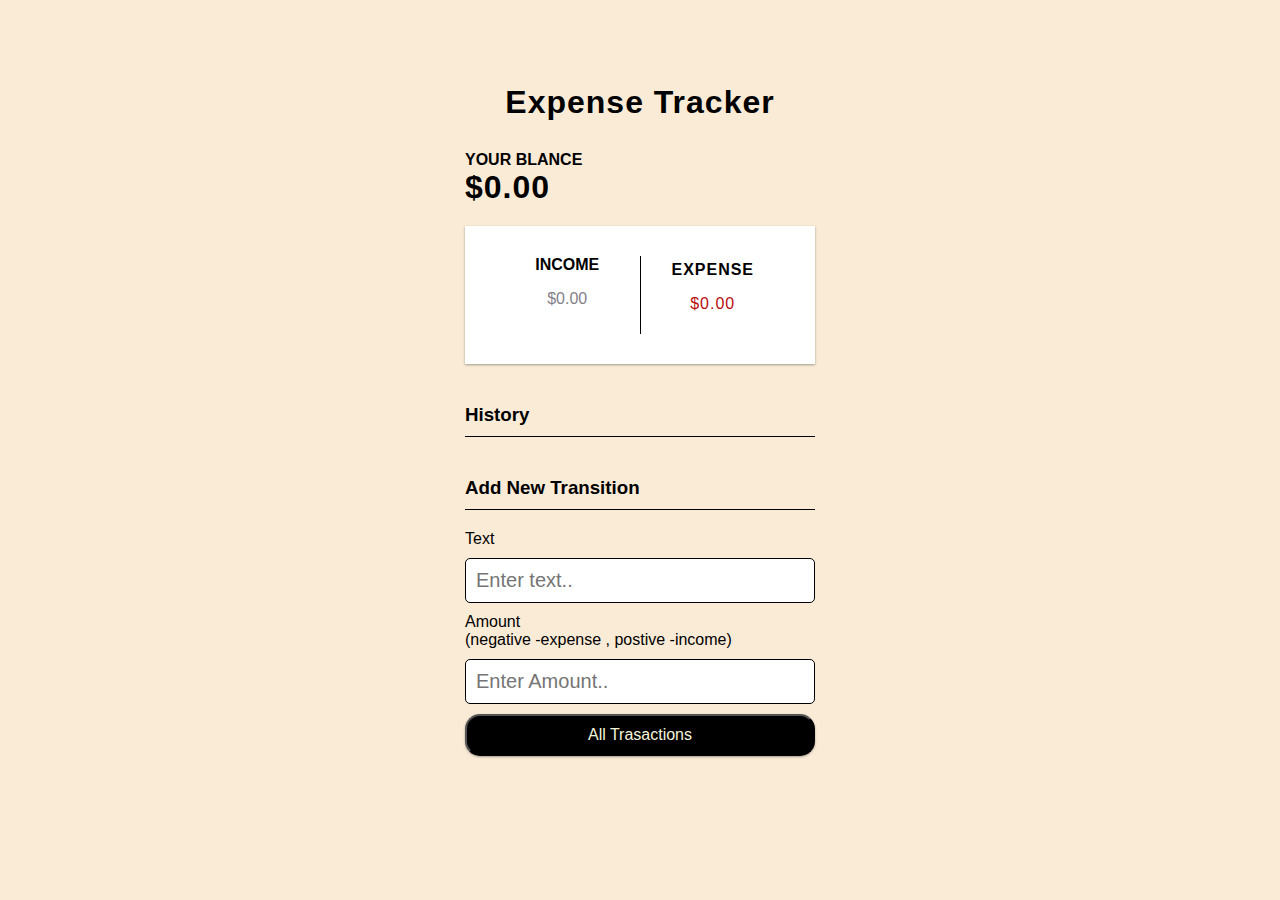
<file: index.html>
<!DOCTYPE html>
<html lang="en">
<head>
    <meta charset="UTF-8">
    <meta name="viewport" content="width=device-width, initial-scale=1.0">
    <title>Expense Tracker</title>
    <link rel="stylesheet" href="style.css">
</head>
<body>


    <!-- <video autoplay muted loop id="myVideo">
        <source src="expense tracker/7535085-hd_1920_1080_25fps.mp4" type="video/mp4">
      </video> -->
    <h1>Expense Tracker</h1>
    <div class="container">
        <h4>Your Blance</h4>
        <h1 id="blance">$0.00</h1>


        <div class="income-expense-container">
            <div class="">   
                <h4>Income</h4>
                <p id="money-plus" class="money-plus">
                    +$0.00
                </p>
            </div>

            <!-- expensecreter -->
            <div class="money">
                <h4>Expense</h4>
                <p id="money-minus" class="money-minus">
                -$0.00
            </p>
            </div>      
        </div>
        <h3>History</h3>
        <ul id="list" class="list">
            <li class="minus">
                Cash <span>-$200</span> 
                <button class="delete-btn">X</button>
            </li>
        </ul>

        <h3>Add New Transition</h3>
        <form action="" id="form">
            <div class="form-control">
                <label for="Text">Text</label>
                <input type="text" id="text" placeholder="Enter text..">
            </div>
            

            <div class="form-control">
                <label for="Amount">Amount <br>(negative -expense , postive -income)</label>
                <input type="number" id="amount" placeholder="Enter Amount..">
            </div>

            
            <button  type="submit" class="btn">All Trasactions</button>
        </form>
    </div>



    <script src="index.js"></script>
</body>
</html>
</file>
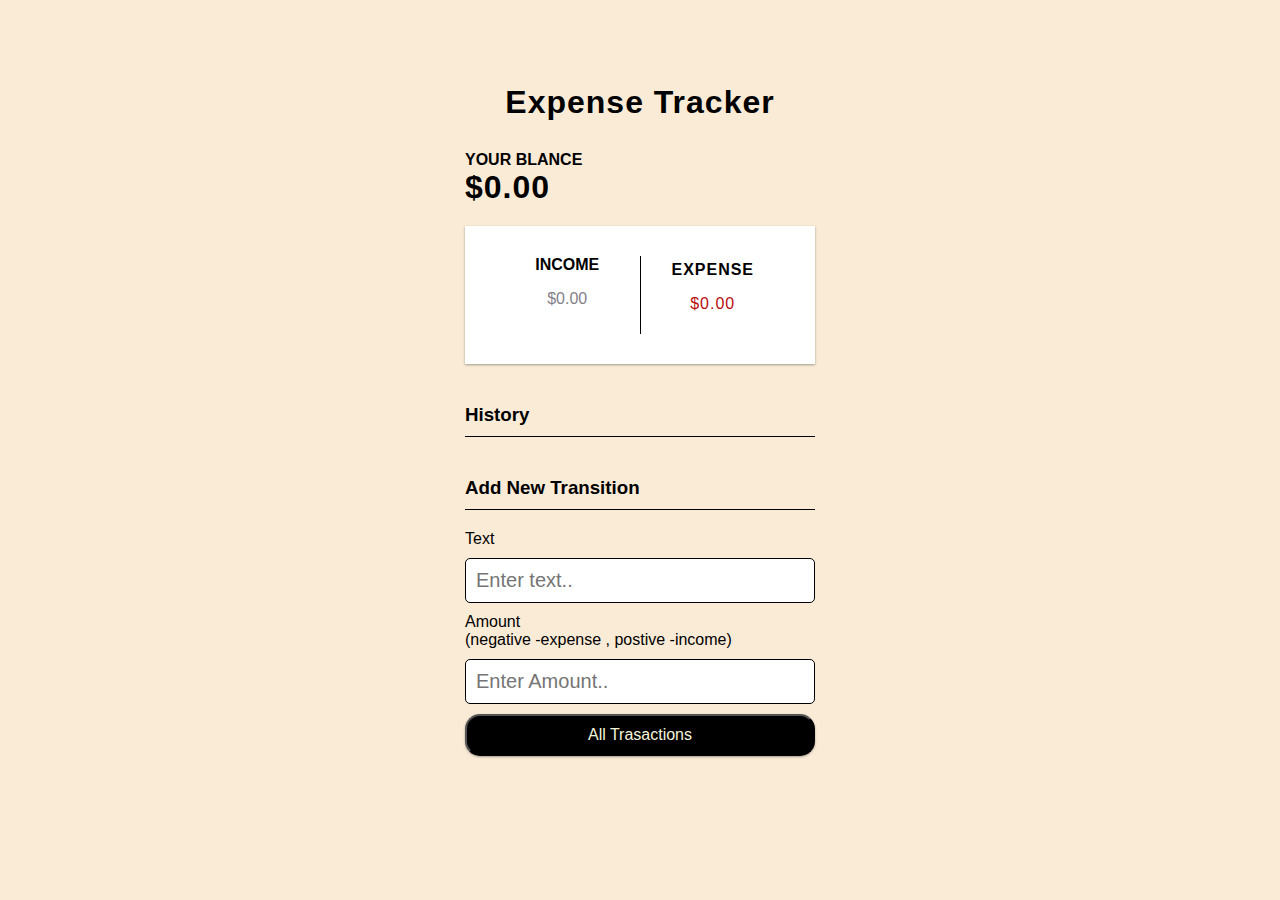
<file: expense tracker/index.html>
<!DOCTYPE html>
<html lang="en">
<head>
    <meta charset="UTF-8">
    <meta name="viewport" content="width=device-width, initial-scale=1.0">
    <title>Expense Tracker</title>
    <link rel="stylesheet" href="style.css">
</head>
<body>


    <!-- <video autoplay muted loop id="myVideo">
        <source src="expense tracker/7535085-hd_1920_1080_25fps.mp4" type="video/mp4">
      </video> -->
    <h1>Expense Tracker</h1>
    <div class="container">
        <h4>Your Blance</h4>
        <h1 id="blance">$0.00</h1>


        <div class="income-expense-container">
            <div class="">   
                <h4>Income</h4>
                <p id="money-plus" class="money-plus">
                    +$0.00
                </p>
            </div>

            <!-- expensecreter -->
            <div class="money">
                <h4>Expense</h4>
                <p id="money-minus" class="money-minus">
                -$0.00
            </p>
            </div>      
        </div>
        <h3>History</h3>
        <ul id="list" class="list">
            <li class="minus">
                Cash <span>-$200</span> 
                <button class="delete-btn">X</button>
            </li>
        </ul>

        <h3>Add New Transition</h3>
        <form action="" id="form">
            <div class="form-control">
                <label for="Text">Text</label>
                <input type="text" id="text" placeholder="Enter text..">
            </div>
            

            <div class="form-control">
                <label for="Amount">Amount <br>(negative -expense , postive -income)</label>
                <input type="number" id="amount" placeholder="Enter Amount..">
            </div>

            
            <button  type="submit" class="btn">All Trasactions</button>
        </form>
    </div>



    <script src="index.js"></script>
</body>
</html>
</file>
<file: style.css>
:root{
    --box-shadow:0 1px 3px rgba(0,0,0,0.12),
    0 1px 2px rgba(0,0,0,0.24);
}

*{
   box-sizing: border-box;
}
body{
    background-color: antiquewhite;
    display: flex;
    flex-direction: column;
    align-items: center;
    justify-content: center;
    min-height: 100vh;
    margin: 0;
    font-family: 'Trebuchet MS', 'Lucida Sans Unicode', 'Lucida Grande', 'Lucida Sans', Arial, sans-serif;

}

.container{
    margin: 30px auto;
    width: 350px;
}
h1{
    letter-spacing: 1px;
    margin: 0;
}

h3{
    border-bottom: 1px solid rgb(0, 0, 0);
    padding-bottom: 10px;
    margin: 40px 0px 10px;
}

h4{
    margin: 0;
    text-transform: uppercase;
}
.income-expense-container{
    background-color: white;
    box-shadow: var(--box-shadow);
    padding:    30px;
    display: flex;
    justify-content: center;
    margin: 20px 0;

}
.income-expense-container > div{
    flex: 1;
    text-align: center;
}

.income-expense-container>div:first-of-type{
    border-right: 1px solid black;
}

.money{
    font-size: 2;
    letter-spacing: 1px;
    margin: 5px 0;
}
.money-plus{
    color: rgb(132, 127, 136);
}
.money-minus{
    color: rgb(186, 12, 12);
}

label{
    display: inline-block;
    margin: 10px 0;
}
input[type="text"],input[type="number"]{
    border: 1px solid black;
    border-radius: 5px;
    display: block;
    font-size: 20px;
    padding: 10px;
    width: 100%;
}
.btn{
    border-radius: 15px;
    cursor: pointer;
    background-color: black;
    color: beige;
    box-shadow: var(--box-shadow);
    font-size: 16px;
    display: block;
    margin: 10px 0 30px;
    padding: 10px;
    width: 100%;
    
}
.btn:focus,.delete-btn:focus{
    outline: 0;

}
.list{
    list-style-type: none;
    padding: 0;
    margin-bottom: 40px;
}
.list li{
    background-color: whitesmoke;
    box-shadow: var(--box-shadow);
    color: #333;
    display: flex;
    justify-content: space-between;
    position: relative;
    padding: 10px;
    margin: 10px 0;
}
.list li.plus{
    border-right: 5px solid  rgb(100, 21, 165);
}

.list li.minus{
    border-right: 5px solid rgb(186, 12, 12);
}
.delete-btn{
    cursor: pointer;
    background-color: blue;
    border: 0;
    color: beige;
    line-height: 22px;
    padding: 2px 5px;
    position: absolute;
    top: 50%;
    left: 0;
    transform: translate(-100%, -50%);
    opacity: 0;
    transition: opacity 0.3s ease;
}
.list li:hover .delete-btn{
    opacity: 1;
}
</file>
<file: expense tracker/style.css>
:root{
    --box-shadow:0 1px 3px rgba(0,0,0,0.12),
    0 1px 2px rgba(0,0,0,0.24);
}

*{
   box-sizing: border-box;
}
body{
    background-color: antiquewhite;
    display: flex;
    flex-direction: column;
    align-items: center;
    justify-content: center;
    min-height: 100vh;
    margin: 0;
    font-family: 'Trebuchet MS', 'Lucida Sans Unicode', 'Lucida Grande', 'Lucida Sans', Arial, sans-serif;

}

.container{
    margin: 30px auto;
    width: 350px;
}
h1{
    letter-spacing: 1px;
    margin: 0;
}

h3{
    border-bottom: 1px solid rgb(0, 0, 0);
    padding-bottom: 10px;
    margin: 40px 0px 10px;
}

h4{
    margin: 0;
    text-transform: uppercase;
}
.income-expense-container{
    background-color: white;
    box-shadow: var(--box-shadow);
    padding:    30px;
    display: flex;
    justify-content: center;
    margin: 20px 0;

}
.income-expense-container > div{
    flex: 1;
    text-align: center;
}

.income-expense-container>div:first-of-type{
    border-right: 1px solid black;
}

.money{
    font-size: 2;
    letter-spacing: 1px;
    margin: 5px 0;
}
.money-plus{
    color: rgb(132, 127, 136);
}
.money-minus{
    color: rgb(186, 12, 12);
}

label{
    display: inline-block;
    margin: 10px 0;
}
input[type="text"],input[type="number"]{
    border: 1px solid black;
    border-radius: 5px;
    display: block;
    font-size: 20px;
    padding: 10px;
    width: 100%;
}
.btn{
    border-radius: 15px;
    cursor: pointer;
    background-color: black;
    color: beige;
    box-shadow: var(--box-shadow);
    font-size: 16px;
    display: block;
    margin: 10px 0 30px;
    padding: 10px;
    width: 100%;
    
}
.btn:focus,.delete-btn:focus{
    outline: 0;

}
.list{
    list-style-type: none;
    padding: 0;
    margin-bottom: 40px;
}
.list li{
    background-color: whitesmoke;
    box-shadow: var(--box-shadow);
    color: #333;
    display: flex;
    justify-content: space-between;
    position: relative;
    padding: 10px;
    margin: 10px 0;
}
.list li.plus{
    border-right: 5px solid  rgb(100, 21, 165);
}

.list li.minus{
    border-right: 5px solid rgb(186, 12, 12);
}
.delete-btn{
    cursor: pointer;
    background-color: blue;
    border: 0;
    color: beige;
    line-height: 22px;
    padding: 2px 5px;
    position: absolute;
    top: 50%;
    left: 0;
    transform: translate(-100%, -50%);
    opacity: 0;
    transition: opacity 0.3s ease;
}
.list li:hover .delete-btn{
    opacity: 1;
}
</file>
